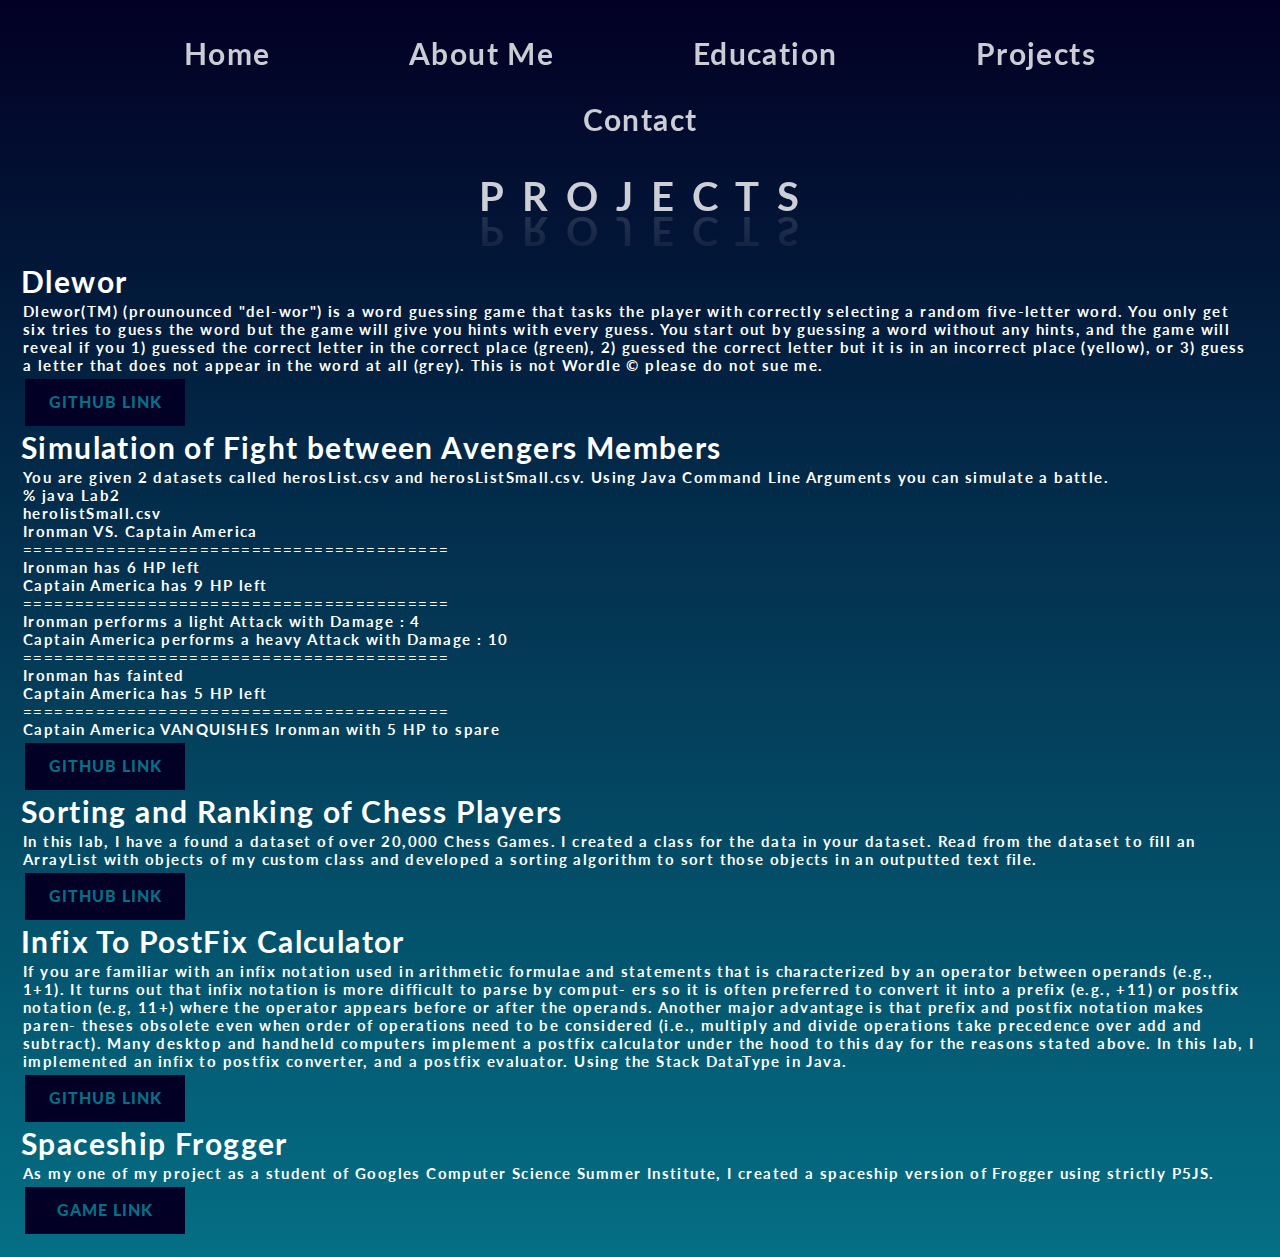
<file: Projects.html>
<!DOCTYPE html>
<html lang="en-US">

<head>
    <title>Projects</title>
    <meta charset="UTF-8" />
    <meta name="author" content="Humphrey Amoakohene" />
    <meta name="description" content="This is the project page for my Github Website" />
    <meta name="viewport" content="width=device-width, initial-scale=1.0">
    <link rel="icon" href="img/WFU.png" type="image/x-icon" />
    <link rel="stylesheet" href="Projects.css" type="text/css" />
    <link rel="preconnect" href="https://fonts.googleapis.com">
    <link rel="preconnect" href="https://fonts.gstatic.com" crossorigin>
    <link
        href="https://fonts.googleapis.com/css2?family=Archivo+Narrow&family=Eczar:wght@400;500&family=Lato:wght@100&display=swap"
        rel="stylesheet">
</head>
</head>

<body>
    <div>
        <header class="container2">
            <nav>
                <ul class=>
                    <li><a class="special-a" href="index.html" aria-label="primary-navigation"
                            aria-current="page">Home</a></li>
                    <li><a class="special-a" href="About Me.html">About Me</a></li>
                    <li><a class="special-a" href="Education.html">Education</a></li>
                    <li><a class="special-a" href="Projects.html">Projects</a></li>
                    <li><a class="special-a" href="Contact Me.html">Contact</a></li>
                </ul>
            </nav>
        </header>
    </div>
    <div class="background">
        <div class="waviy">
            <span style="--i:1">P</span>
            <span style="--i:2">R</span>
            <span style="--i:3">O</span>
            <span style="--i:4">J</span>
            <span style="--i:5">E</span>
            <span style="--i:6">C</span>
            <span style="--i:7">T</span>
            <span style="--i:8">S</span>
        </div>
        <br>
        <br>

        <h2>Dlewor</h2>
        <p>
            Dlewor(TM) (prounounced "del-wor") is a word guessing game that tasks
            the player with correctly selecting a random five-letter word. You only get
            six tries to guess the word but the game will give you hints with every guess.
            You start out by guessing a word without any hints, and the game will
            reveal if you 1) guessed the correct letter in the correct place (green), 2)
            guessed the correct letter but it is in an incorrect place (yellow), or 3) guess
            a letter that does not appear in the word at all (grey). This is not Wordle &copy; please do not sue me.
        </p>
        <a href="https://github.com/amoahy15/Dlewor" target="blank" class="btn btn-3">Github Link</a>


        <h2>Simulation of Fight between Avengers Members</h2>
        <p>
            You are given 2 datasets called herosList.csv and herosListSmall.csv. Using Java Command Line Arguments
            you can simulate a battle.
            <br>
            % java Lab2
            <br>
            herolistSmall.csv
            <br>
            Ironman VS. Captain America
            <br>
            =========================================
            <br>
            Ironman has 6 HP left
            <br>
            Captain America has 9 HP left
            <br>
            =========================================
            <br>
            Ironman performs a light Attack with Damage : 4
            <br>

            Captain America performs a heavy Attack with Damage : 10
            <br>
            =========================================
            <br>
            Ironman has fainted
            <br>
            Captain America has 5 HP left
            <br>
            =========================================
            <br>
            Captain America VANQUISHES Ironman with 5 HP to spare
            <br>

        </p>
        <a href="https://github.com/amoahy15/Simulation-of-Avengers-Fight/tree/main/src" target="blank" class="btn btn-3">Github Link</a>

        <h2>Sorting and Ranking of Chess Players</h2>
        <p>

            In this lab, I have a found a dataset of over 20,000 Chess Games. I created a class for the data in your
            dataset. Read from the dataset
            to fill an ArrayList with objects of my custom class and developed a sorting algorithm to sort those
            objects in an outputted text file.
        </p>
        <a href="https://github.com/WFUCSC112Cho/project-4-Sdh15142" target="blank" class="btn btn-3">Github Link</a>


        <h2>Infix To PostFix Calculator</h2>
        <p>

            If you are familiar with an infix notation used in arithmetic formulae
            and statements that is characterized by an operator between operands (e.g.,
            1+1). It turns out that infix notation is more difficult to parse by comput-
            ers so it is often preferred to convert it into a prefix (e.g., +11) or postfix
            notation (e.g, 11+) where the operator appears before or after the operands.
            Another major advantage is that prefix and postfix notation makes paren-
            theses obsolete even when order of operations need to be considered (i.e.,
            multiply and divide operations take precedence over add and subtract). Many
            desktop and handheld computers implement a postfix calculator under the
            hood to this day for the reasons stated above.
            In this lab, I implemented an infix to postfix converter, and a
            postfix evaluator. Using the Stack DataType in Java.
            <br>
        </p>
        <a href="https://github.com/amoahy15/Infix-Postfix_Calculator" target="blank" class="btn btn-3">Github Link</a>


        <h2>Spaceship Frogger</h2>
        <p>As my one of my project as a student of Googles Computer Science Summer Institute, I
            created a spaceship version of Frogger using strictly P5JS.
        </p>
        <a href="https://glitch.com/edit/#!/cssi-day7-humphrey?path=index.html%3A7%3A1" target="blank"
            class="btn btn-3">Game Link</a>

    </div>


</body>

</html>
</file>
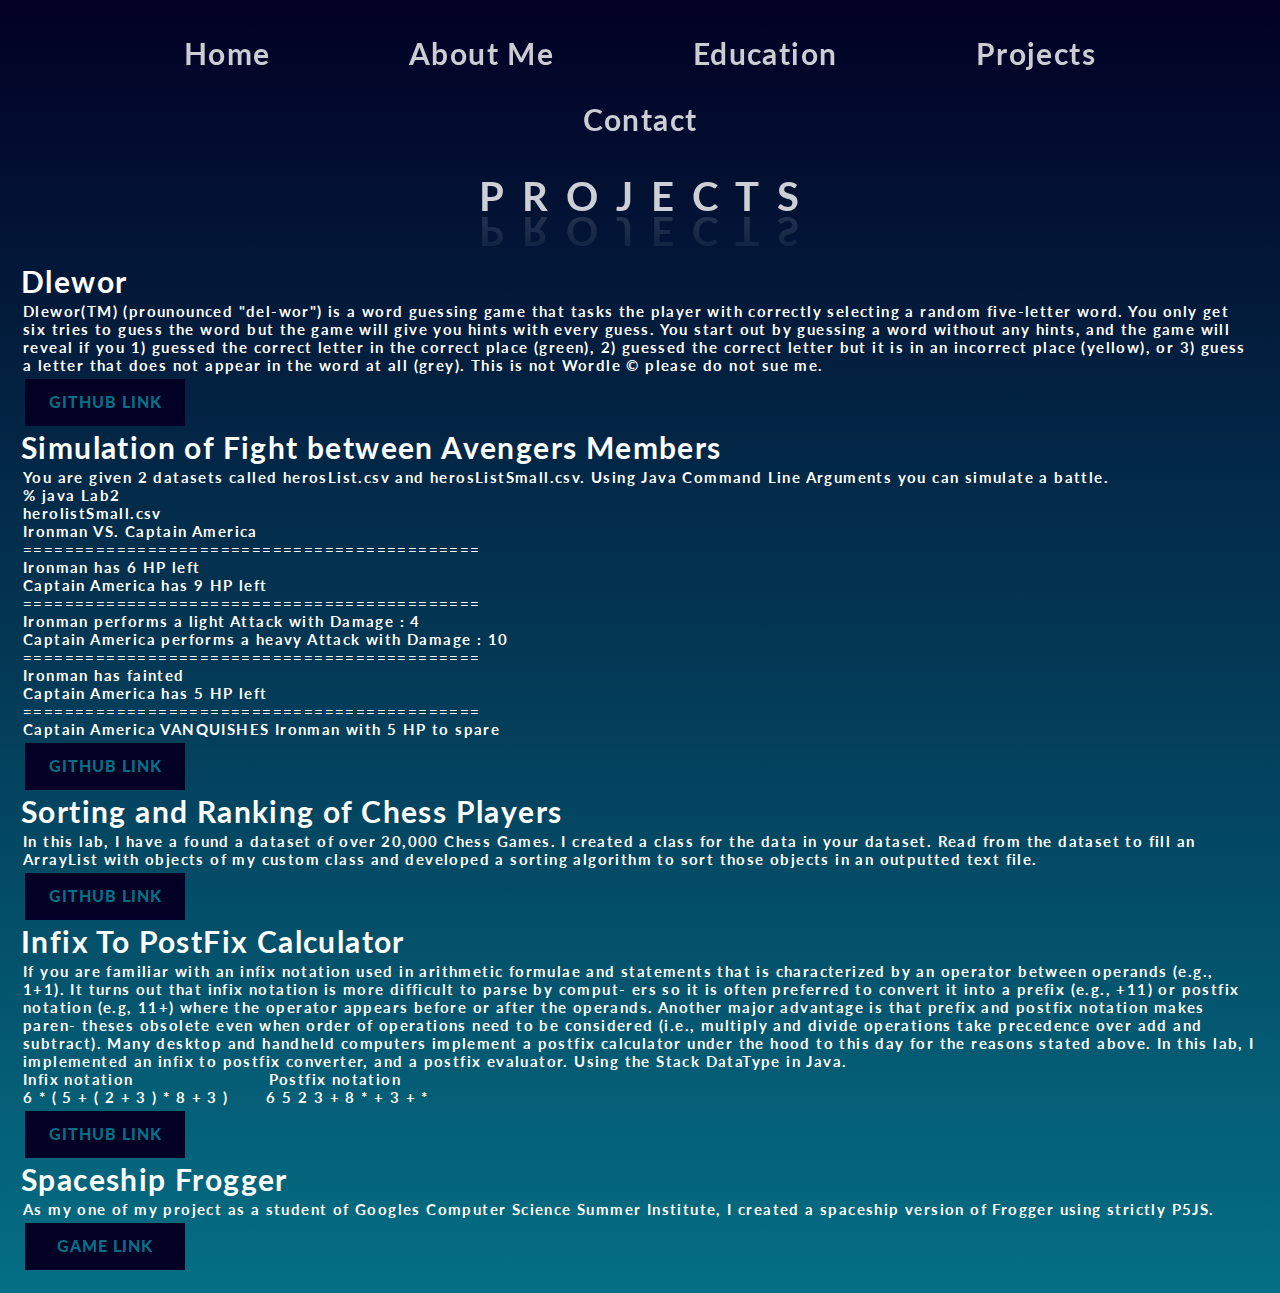
<file: html files/Projects.html>
<!DOCTYPE html>
<html lang="en-US">

<head>
    <title>Projects</title>
    <meta charset="UTF-8" />
    <meta name="author" content="Humphrey Amoakohene" />
    <meta name="description" content="This is the project page for my Github Website" />
    <meta name="viewport" content="width=device-width, initial-scale=1.0">
    <link rel="icon" href="img/WFU.png" type="image/x-icon" />
    <link rel="stylesheet" href="/css files/Projects.css" type="text/css" />
    <link rel="preconnect" href="https://fonts.googleapis.com">
    <link rel="preconnect" href="https://fonts.gstatic.com" crossorigin>
    <link
        href="https://fonts.googleapis.com/css2?family=Archivo+Narrow&family=Eczar:wght@400;500&family=Lato:wght@100&display=swap"
        rel="stylesheet">
</head>
</head>

<body>
    <div>
        <header class="container2">
            <nav>
                <ul class=>
                    <li><a class="special-a" href="index.html" aria-label="primary-navigation"
                            aria-current="page">Home</a></li>
                    <li><a class="special-a" href="About Me.html">About Me</a></li>
                    <li><a class="special-a" href="Education.html">Education</a></li>
                    <li><a class="special-a" href="Projects.html">Projects</a></li>
                    <li><a class="special-a" href="Contact Me.html">Contact</a></li>
                </ul>
            </nav>
        </header>
    </div>
    <div class="background">
        <div class="waviy">
            <span style="--i:1">P</span>
            <span style="--i:2">R</span>
            <span style="--i:3">O</span>
            <span style="--i:4">J</span>
            <span style="--i:5">E</span>
            <span style="--i:6">C</span>
            <span style="--i:7">T</span>
            <span style="--i:8">S</span>
        </div>
        <br>
        <br>

        <h2>Dlewor</h2>
        <p>
            Dlewor(TM) (prounounced "del-wor") is a word guessing game that tasks
            the player with correctly selecting a random five-letter word. You only get
            six tries to guess the word but the game will give you hints with every guess.
            You start out by guessing a word without any hints, and the game will
            reveal if you 1) guessed the correct letter in the correct place (green), 2)
            guessed the correct letter but it is in an incorrect place (yellow), or 3) guess
            a letter that does not appear in the word at all (grey). This is not Wordle &copy; please do not sue me.
        </p>
        <a href="https://github.com/WFUCSC112Cho/project-3-Sdh15142" target="blank" class="btn btn-3">Github Link</a>


        <h2>Simulation of Fight between Avengers Members</h2>
        <p>
            You are given 2 datasets called herosList.csv and herosListSmall.csv. Using Java Command Line Arguments
            you can simulate a battle.
            <br>
            % java Lab2
            <br>
            herolistSmall.csv
            <br>
            Ironman VS. Captain America
            <br>
            ============================================
            <br>
            Ironman has 6 HP left
            <br>
            Captain America has 9 HP left
            <br>
            ============================================
            <br>
            Ironman performs a light Attack with Damage : 4
            <br>

            Captain America performs a heavy Attack with Damage : 10
            <br>
            ============================================
            <br>
            Ironman has fainted
            <br>
            Captain America has 5 HP left
            <br>
            ============================================
            <br>
            Captain America VANQUISHES Ironman with 5 HP to spare
            <br>

        </p>
        <a href="https://github.com/WFUCSC112Cho/project-2-Sdh15142" target="blank" class="btn btn-3">Github Link</a>

        <h2>Sorting and Ranking of Chess Players</h2>
        <p>

            In this lab, I have a found a dataset of over 20,000 Chess Games. I created a class for the data in your
            dataset. Read from the dataset
            to fill an ArrayList with objects of my custom class and developed a sorting algorithm to sort those
            objects in an outputted text file.
        </p>
        <a href="https://github.com/WFUCSC112Cho/project-4-Sdh15142" target="blank" class="btn btn-3">Github Link</a>


        <h2>Infix To PostFix Calculator</h2>
        <p>

            If you are familiar with an infix notation used in arithmetic formulae
            and statements that is characterized by an operator between operands (e.g.,
            1+1). It turns out that infix notation is more difficult to parse by comput-
            ers so it is often preferred to convert it into a prefix (e.g., +11) or postfix
            notation (e.g, 11+) where the operator appears before or after the operands.
            Another major advantage is that prefix and postfix notation makes paren-
            theses obsolete even when order of operations need to be considered (i.e.,
            multiply and divide operations take precedence over add and subtract). Many
            desktop and handheld computers implement a postfix calculator under the
            hood to this day for the reasons stated above.
            In this lab, I implemented an infix to postfix converter, and a
            postfix evaluator. Using the Stack DataType in Java.
            <br>
            Infix notation &nbsp; &nbsp; &nbsp; &nbsp; &nbsp; &nbsp; &nbsp; &nbsp; &nbsp; &nbsp; &nbsp; &nbsp;
            Postfix notation
            <br>
            6 * ( 5 + ( 2 + 3 ) * 8 + 3 ) &nbsp; &nbsp; &nbsp; 6 5 2 3 + 8 * + 3 + *
        </p>
        <a href="https://github.com/WFUCSC112Cho/project-6-Sdh15142" target="blank" class="btn btn-3">Github Link</a>


        <h2>Spaceship Frogger</h2>
        <p>As my one of my project as a student of Googles Computer Science Summer Institute, I
            created a spaceship version of Frogger using strictly P5JS.
        </p>
        <a href="https://glitch.com/edit/#!/cssi-day7-humphrey?path=index.html%3A7%3A1" target="blank"
            class="btn btn-3">Game Link</a>

    </div>


</body>

</html>
</file>
<file: Projects.css>
body {
  background-image: linear-gradient(to bottom, #020024, #046f85);
  padding: 12px 20px;
  margin: 8px 0;
  box-sizing: border-box;
  font-weight: 700;
  letter-spacing: 1.4px;
  font-family: "Lato", "Eczar", "Archivo Narrow", serif;
  min-height: 100vh;
}
header {
  font-size: 15px;
  box-sizing: border-box;
  display: block;
  text-align: center;
  opacity: 0.8;
  font-family: "Lato", "Eczar", "Archivo Narrow", serif;
}
span {
    display: inline;
    align-items: center;
    justify-content: center;
    font-size: 40px;
    font-family: "Lato", "Eczar", "Archivo Narrow", serif;
  }
  h2 {
    justify-content: center;

    font-size: 30px;
    color: white;
    margin: 1px;
    font-family: "Lato", "Eczar", "Archivo Narrow", serif;
  }
  p {
    display: flex;
    display: block;
    font-size: 15px;
    color: white;
    margin: 3px;
    font-family: "Lato", "Eczar", "Archivo Narrow", serif;
  }
  a {
    text-align: center;
    font-family: "Lato", "Eczar", "Archivo Narrow", serif;
  }
  

nav ul {
  margin: 0;
  padding: 0;
  text-align: center;
  font-size: 200%;
  font-weight: 700;
}
nav li {
  list-style: none;
  display: block;
  margin-left: 2em;
  margin-right: 2em;
}
nav li {
  display: inline-block;
  padding: 5px 5px;
}
li:last-child a {
  margin-right: 0;
}

.special-a {
  background-image: linear-gradient(
    to right,
    #54b3d6,
    #54b3d6 50%,
    #ffffff 50%
  );
  background-size: 200% 100%;
  background-position: -100%;
  font-family: "Lato", "Eczar", "Archivo Narrow", serif;
  display: inline-block;
  padding: 10px 0;
  text-align: center;
  position: relative;
  -webkit-background-clip: text;
  -webkit-text-fill-color: transparent;
  transition: all 0.5s ease-in-out;
}

.special-a:before {
  content: "";
  background: #54b3d6;
  font-family: "Lato", "Eczar", "Archivo Narrow", serif;
  display: block;
  position: absolute;
  bottom: -3px;
  left: 0;
  width: 0;
  height: 3px;
  transition: all 0.3s ease-in-out;
}

.special-a:hover {
  background-position: 0;
}

.special-a:hover::before {
  width: 100%;
}
* {
  padding: 0;
  margin: 0;
  box-sizing: border-box;
}

*,
*:before,
*:after {
  box-sizing: border-box;
  -webkit-font-smoothing: antialiased;
  -moz-osx-font-smoothing: grayscale;
}
input:-webkit-autofill,
textarea:-webkit-autofill,
select:-webkit-autofill {
  -webkit-box-shadow: 0 0 0 1000px #3e3e3e inset !important;
  -webkit-text-fill-color: #999 !important;
  background-clip: content-box !important;
}
.noselect {
  -webkit-touch-callout: none; /* iOS Safari */
  -webkit-user-select: none; /* Safari */
  -khtml-user-select: none; /* Konqueror HTML */
  -moz-user-select: none; /* Old versions of Firefox */
  -ms-user-select: none; /* Internet Explorer/Edge */
  user-select: none; /* Non-prefixed version, currently
                                      supported by Chrome, Opera and Firefox */
}

.background {
  min-height: 100vh;
}

.container {
  flex: 0 1 700px;
  margin: auto;
  padding: 10px;
}

.btn {
  color: #fff;
  cursor: pointer;
  display: block;
  font-size: 16px;
  font-weight: 400;
  line-height: 45px;
  margin: 0 0 2em;
  max-width: 160px;
  position: relative;
  text-decoration: none;
  text-transform: uppercase;
  width: 100%;
}

.btn-3 {
  background-color: #020024;
  margin: 5px;
  box-shadow: 0px 2px 0 #020029;
  font-weight: 900;
  letter-spacing: 1px;
  transition: all 150ms linear;
  color: #046f85;
}

.btn-3:hover {
  background-color: #046f85;
  margin: 5px;
  border: 1px solid rgba(#000, 0.05);
  box-shadow: 1px 1px 2px #020029;
  color: #020024;
  text-decoration: none;
  transition: all 250ms linear;
}

.waviy {
  position: relative;
  text-align: center;
  align-items: center;
  -webkit-box-reflect: below -20px linear-gradient(transparent, rgba(0, 0, 0, 0.2));
  font-size: 60px;
}
.waviy span {
  position: relative;
  display: inline-block;
  color: #fff;
  opacity: 0.8;
  text-transform: uppercase;
  animation: waviy 1s infinite;
  animation-delay: calc(0.1s * var(--i));
}
@keyframes waviy {
  0%,
  40%,
  100% {
    transform: translateY(0);
  }
  20% {
    transform: translateY(-20px);
  }
}
</file>
<file: css files/Projects.css>
body {
  background-image: linear-gradient(to bottom, #020024, #046f85);
  padding: 12px 20px;
  margin: 8px 0;
  box-sizing: border-box;
  font-weight: 700;
  letter-spacing: 1.4px;
  font-family: "Lato", "Eczar", "Archivo Narrow", serif;
  min-height: 100vh;
}
header {
  font-size: 15px;
  box-sizing: border-box;
  display: block;
  text-align: center;
  opacity: 0.8;
  font-family: "Lato", "Eczar", "Archivo Narrow", serif;
}
span {
    display: inline;
    align-items: center;
    justify-content: center;
    font-size: 40px;
    font-family: "Lato", "Eczar", "Archivo Narrow", serif;
  }
  h2 {
    justify-content: center;

    font-size: 30px;
    color: white;
    margin: 1px;
    font-family: "Lato", "Eczar", "Archivo Narrow", serif;
  }
  p {
    display: flex;
    font-size: 15px;
    color: white;
    margin: 3px;
    font-family: "Lato", "Eczar", "Archivo Narrow", serif;
  }
  a {
    text-align: center;
    font-family: "Lato", "Eczar", "Archivo Narrow", serif;
  }
  

nav ul {
  margin: 0;
  padding: 0;
  text-align: center;
  font-size: 200%;
  font-weight: 700;
}
nav li {
  list-style: none;
  display: block;
  margin-left: 2em;
  margin-right: 2em;
}
nav li {
  display: inline-block;
  padding: 5px 5px;
}
li:last-child a {
  margin-right: 0;
}

.special-a {
  background-image: linear-gradient(
    to right,
    #54b3d6,
    #54b3d6 50%,
    #ffffff 50%
  );
  background-size: 200% 100%;
  background-position: -100%;
  font-family: "Lato", "Eczar", "Archivo Narrow", serif;
  display: inline-block;
  padding: 10px 0;
  text-align: center;
  position: relative;
  -webkit-background-clip: text;
  -webkit-text-fill-color: transparent;
  transition: all 0.5s ease-in-out;
}

.special-a:before {
  content: "";
  background: #54b3d6;
  font-family: "Lato", "Eczar", "Archivo Narrow", serif;
  display: block;
  position: absolute;
  bottom: -3px;
  left: 0;
  width: 0;
  height: 3px;
  transition: all 0.3s ease-in-out;
}

.special-a:hover {
  background-position: 0;
}

.special-a:hover::before {
  width: 100%;
}
* {
  padding: 0;
  margin: 0;
  box-sizing: border-box;
}

*,
*:before,
*:after {
  box-sizing: border-box;
  -webkit-font-smoothing: antialiased;
  -moz-osx-font-smoothing: grayscale;
}
input:-webkit-autofill,
textarea:-webkit-autofill,
select:-webkit-autofill {
  -webkit-box-shadow: 0 0 0 1000px #3e3e3e inset !important;
  -webkit-text-fill-color: #999 !important;
  background-clip: content-box !important;
}
.noselect {
  -webkit-touch-callout: none; /* iOS Safari */
  -webkit-user-select: none; /* Safari */
  -khtml-user-select: none; /* Konqueror HTML */
  -moz-user-select: none; /* Old versions of Firefox */
  -ms-user-select: none; /* Internet Explorer/Edge */
  user-select: none; /* Non-prefixed version, currently
                                      supported by Chrome, Opera and Firefox */
}

.background {
  min-height: 100vh;
}

.container {
  flex: 0 1 700px;
  margin: auto;
  padding: 10px;
}

.btn {
  color: #fff;
  cursor: pointer;
  display: block;
  font-size: 16px;
  font-weight: 400;
  line-height: 45px;
  margin: 0 0 2em;
  max-width: 160px;
  position: relative;
  text-decoration: none;
  text-transform: uppercase;
  width: 100%;
}

.btn-3 {
  background-color: #020024;
  margin: 5px;
  box-shadow: 0px 2px 0 #020029;
  font-weight: 900;
  letter-spacing: 1px;
  transition: all 150ms linear;
  color: #046f85;
}

.btn-3:hover {
  background-color: #046f85;
  margin: 5px;
  border: 1px solid rgba(#000, 0.05);
  box-shadow: 1px 1px 2px #020029;
  color: #020024;
  text-decoration: none;
  transition: all 250ms linear;
}

.waviy {
  position: relative;
  text-align: center;
  align-items: center;
  -webkit-box-reflect: below -20px linear-gradient(transparent, rgba(0, 0, 0, 0.2));
  font-size: 60px;
}
.waviy span {
  position: relative;
  display: inline-block;
  color: #fff;
  opacity: 0.8;
  text-transform: uppercase;
  animation: waviy 1s infinite;
  animation-delay: calc(0.1s * var(--i));
}
@keyframes waviy {
  0%,
  40%,
  100% {
    transform: translateY(0);
  }
  20% {
    transform: translateY(-20px);
  }
}
</file>
